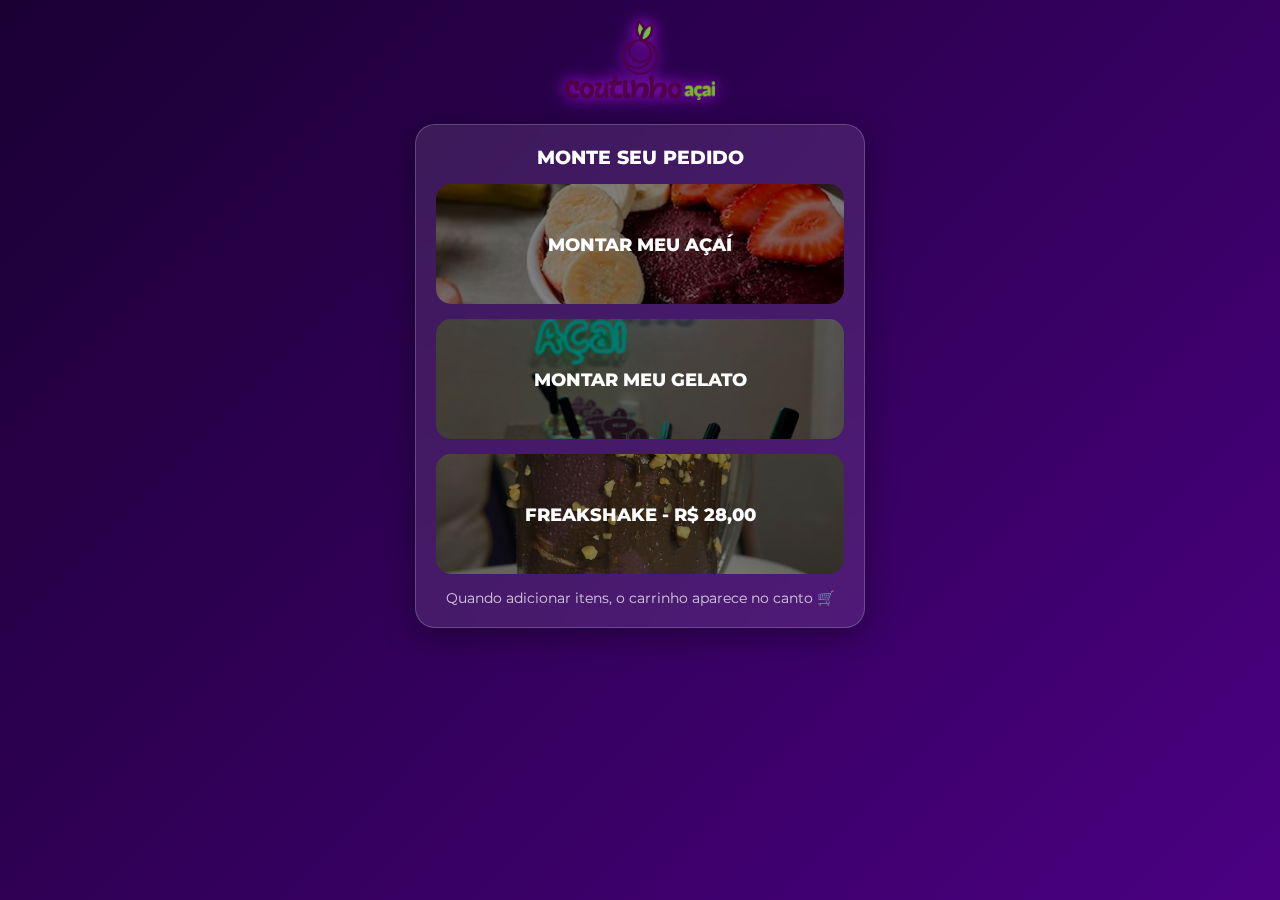
<file: index.html>
<!-- index.html -->
<!DOCTYPE html>
<html lang="pt-br">
<head>
  <meta charset="UTF-8">
  <meta name="viewport" content="width=device-width, initial-scale=1.0">
  <title>Coutinho Açaí</title>
  <link rel="stylesheet" href="style.css">
  <link href="https://fonts.googleapis.com/css2?family=Montserrat:wght@400;600;800&display=swap" rel="stylesheet">
</head>
<body>
  <div class="container">
    <div class="logo-container"><img src="coutinhoacai.png" alt="Coutinho Açaí"></div>

    <div class="card">
      <h1>Monte seu pedido</h1>

      <div class="main-choice" onclick="location.href='tamanhos-acai.html'">
        <img src="acai-morango.jpg" alt="Açaí"><span>MONTAR MEU AÇAÍ</span>
      </div>

      <div class="main-choice" onclick="location.href='tamanhos-gelatos.html'">
        <img src="img-gelatos.jpeg" alt="Gelato"><span>MONTAR MEU GELATO</span>
      </div>

      <div class="main-choice" onclick="CartAPI.addToCart({id:'freakshake', name:'FreakShake', price:28.00, meta:'Especial da Casa'})">
        <img src="freakshake.jpeg" alt="Freakshake"><span>FREAKSHAKE - R$ 28,00</span>
      </div>

      <p class="muted" style="text-align:center;margin-top:10px;">
        Quando adicionar itens, o carrinho aparece no canto 🛒
      </p>
    </div>
  </div>

  <!-- Carrinho flutuante -->
  <button id="cart-fab" class="cart-fab" aria-label="Abrir carrinho">
    <span class="cart-fab__icon">🛒</span>
    <span id="cart-badge" class="cart-fab__badge" hidden>0</span>
  </button>

  <!-- Drawer -->
  <div id="cart-drawer" class="cart-drawer" aria-hidden="true">
    <div class="cart-drawer__overlay" data-cart-close></div>
    <aside class="cart-drawer__panel" role="dialog" aria-modal="true" aria-label="Carrinho">
      <header class="cart-drawer__header">
        <h3>Seu pedido</h3>
        <button class="cart-drawer__close" data-cart-close aria-label="Fechar">✕</button>
      </header>
      <div id="cart-items" class="cart-drawer__items"></div>
      <footer class="cart-drawer__footer">
        <div class="cart-drawer__totals">
          <span>Total</span>
          <strong id="cart-total">R$ 0,00</strong>
        </div>
        <button id="cart-checkout" class="cart-drawer__checkout" disabled>Ir para checkout</button>
        <small class="cart-drawer__hint">Você pode acompanhar e editar seu pedido aqui.</small>
      </footer>
    </aside>
  </div>

  <script src="cart.js"></script>
</body>
</html>
</file>
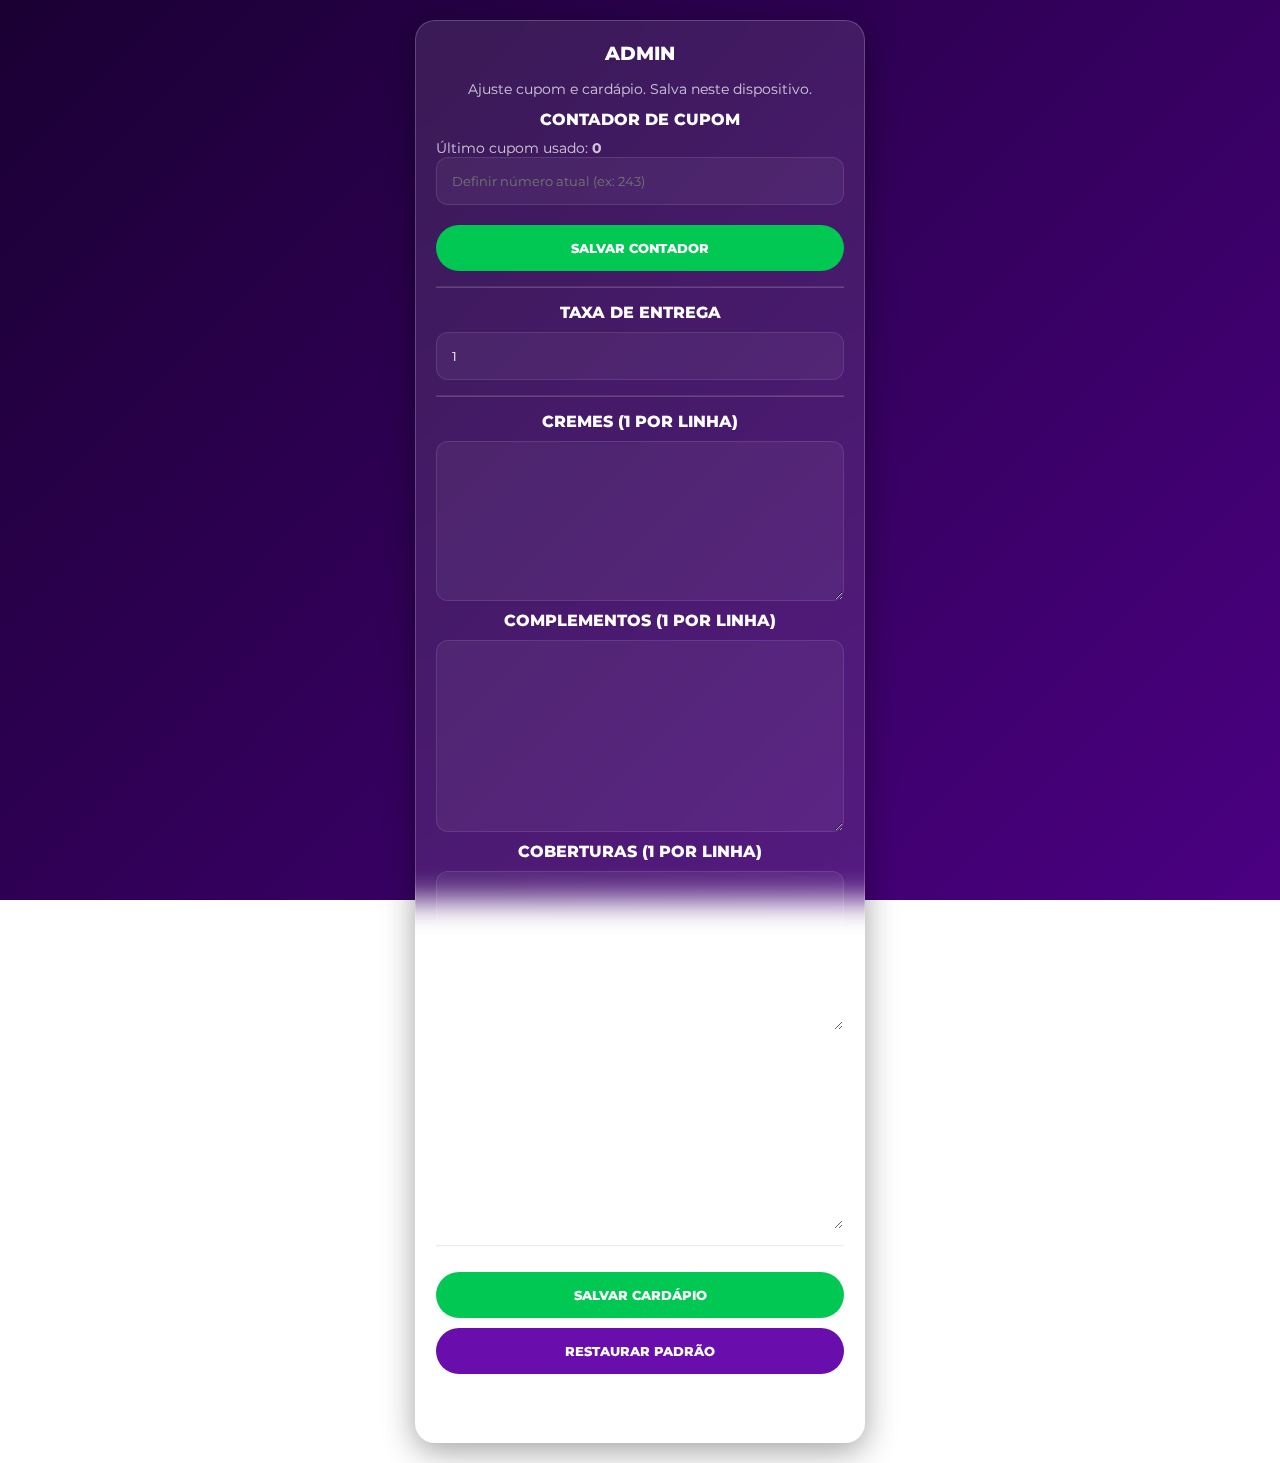
<file: admin.html>
<!DOCTYPE html>
<html lang="pt-br">
<head>
  <meta charset="UTF-8" />
  <meta name="viewport" content="width=device-width, initial-scale=1.0" />
  <title>Admin - Coutinho Açaí</title>
  <link rel="stylesheet" href="style.css">
  <link href="https://fonts.googleapis.com/css2?family=Montserrat:wght@400;600;800&display=swap" rel="stylesheet">
</head>
<body>
  <div class="container">
    <div class="card">
      <h2>ADMIN</h2>
      <p class="muted" style="text-align:center;margin-bottom:12px;">
        Ajuste cupom e cardápio. Salva neste dispositivo.
      </p>

      <h2 style="font-size:1rem;margin:10px 0;">Contador de Cupom</h2>
      <p class="muted">Último cupom usado: <b id="lastCupom">0</b></p>

      <input id="setCupom" class="option-btn" placeholder="Definir número atual (ex: 243)" />
      <button class="btn-next" onclick="salvarCupom()">Salvar Contador</button>

      <hr style="margin:15px 0; opacity:0.2">

      <h2 style="font-size:1rem;margin:10px 0;">Taxa de Entrega</h2>
      <input id="deliveryFee" class="option-btn" placeholder="Ex: 1.00" />

      <hr style="margin:15px 0; opacity:0.2">

      <h2 style="font-size:1rem;margin:10px 0;">Cremes (1 por linha)</h2>
      <textarea id="cremes" class="option-btn" rows="8" style="height:auto; white-space:pre-wrap;"></textarea>

      <h2 style="font-size:1rem;margin:10px 0;">Complementos (1 por linha)</h2>
      <textarea id="complementos" class="option-btn" rows="10" style="height:auto; white-space:pre-wrap;"></textarea>

      <h2 style="font-size:1rem;margin:10px 0;">Coberturas (1 por linha)</h2>
      <textarea id="coberturas" class="option-btn" rows="8" style="height:auto; white-space:pre-wrap;"></textarea>

      <h2 style="font-size:1rem;margin:10px 0;">Sabores Gelato (1 por linha)</h2>
      <textarea id="saboresGelato" class="option-btn" rows="8" style="height:auto; white-space:pre-wrap;"></textarea>

      <hr style="margin:15px 0; opacity:0.2">

      <button class="btn-next" onclick="salvarCardapio()">Salvar Cardápio</button>
      <button class="btn-next" style="background:#6a0dad" onclick="restaurar()">Restaurar Padrão</button>
      <button class="btn-back" onclick="location.href='index.html'">Voltar</button>
    </div>
  </div>

  <script src="cart.js"></script>
  <script>
    function linesToArray(text) {
      return (text || "")
        .split("\n")
        .map(s => s.trim())
        .filter(Boolean);
    }

    function arrayToLines(arr) {
      return (arr || []).join("\n");
    }

    function carregarTela() {
      // Cupom
      document.getElementById("lastCupom").textContent = CartAPI.getLastCouponNumber() || 0;

      // Cardápio
      const cfg = CartAPI.getMenuConfig();
      document.getElementById("deliveryFee").value = cfg.deliveryFee ?? 1.00;

      document.getElementById("cremes").value = arrayToLines(cfg.cremes);
      document.getElementById("complementos").value = arrayToLines(cfg.complementos);
      document.getElementById("coberturas").value = arrayToLines(cfg.coberturas);
      document.getElementById("saboresGelato").value = arrayToLines(cfg.saboresGelato);
    }

    function salvarCupom() {
      const n = Number(document.getElementById("setCupom").value);
      if (!CartAPI.setCouponNumber(n)) {
        alert("Número inválido.");
        return;
      }
      document.getElementById("lastCupom").textContent = CartAPI.getLastCouponNumber() || 0;
      alert("OK! Próximo cupom será: " + (CartAPI.getLastCouponNumber() + 1));
    }

    function salvarCardapio() {
      const cfg = CartAPI.getMenuConfig();

      const fee = Number(document.getElementById("deliveryFee").value);
      cfg.deliveryFee = Number.isFinite(fee) ? fee : 1.00;

      cfg.cremes = linesToArray(document.getElementById("cremes").value);
      cfg.complementos = linesToArray(document.getElementById("complementos").value);
      cfg.coberturas = linesToArray(document.getElementById("coberturas").value);
      cfg.saboresGelato = linesToArray(document.getElementById("saboresGelato").value);

      CartAPI.saveMenuConfig(cfg);
      alert("Cardápio salvo!");
    }

    function restaurar() {
      CartAPI.resetMenuConfig();
      carregarTela();
      alert("Padrão restaurado.");
    }

    carregarTela();
  </script>
</body>
</html>
</file>
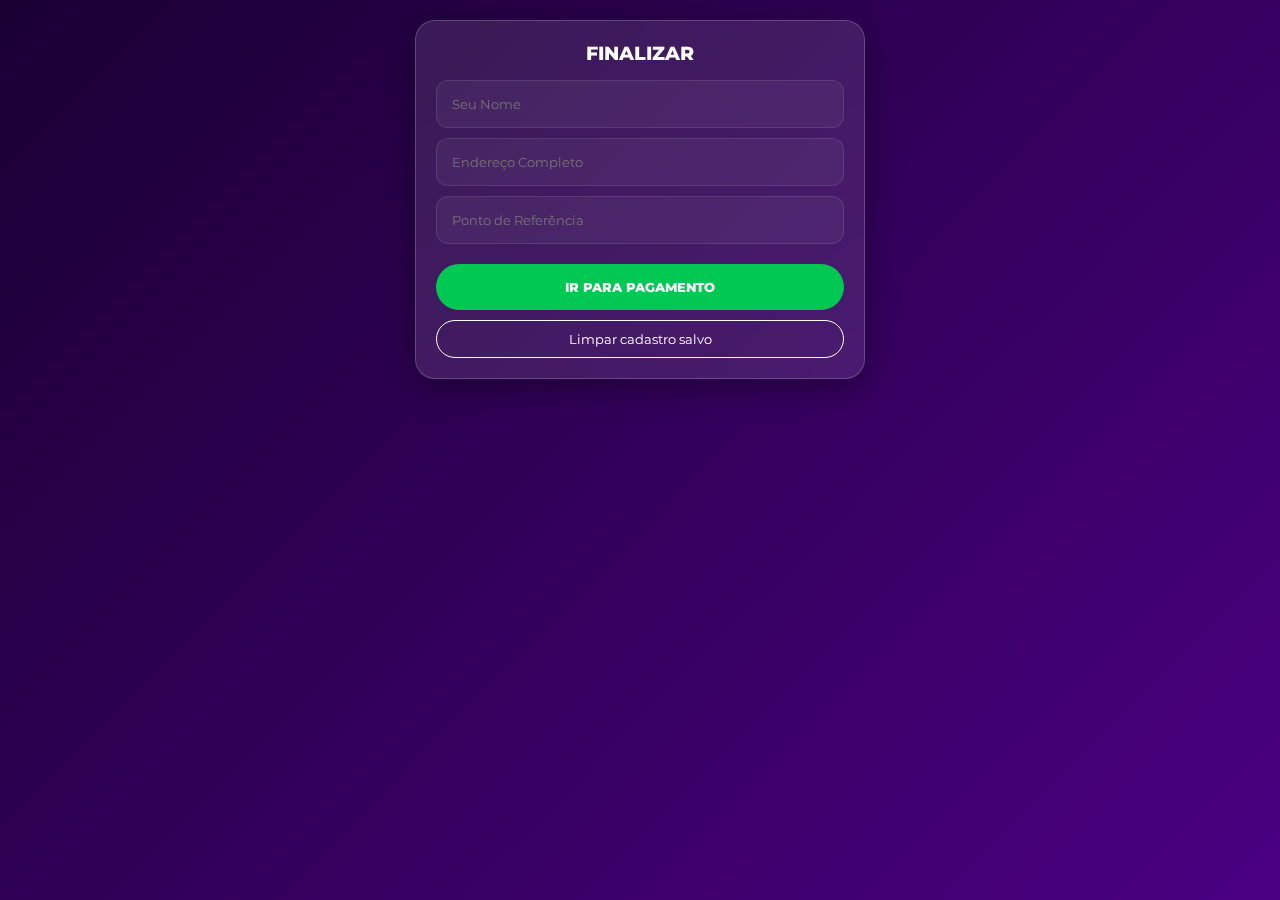
<file: checkout.html>
<!-- checkout.html -->
<!DOCTYPE html>
<html lang="pt-br">
<head>
  <meta charset="UTF-8">
  <meta name="viewport" content="width=device-width, initial-scale=1.0">
  <title>Finalizar Pedido</title>
  <link rel="stylesheet" href="style.css">
  <link href="https://fonts.googleapis.com/css2?family=Montserrat:wght@400;600;800&display=swap" rel="stylesheet">
</head>
<body>
  <div class="container">
    <div class="card">
      <h2>Finalizar</h2>

      <input type="text" id="nome" placeholder="Seu Nome" class="option-btn">
      <input type="text" id="end" placeholder="Endereço Completo" class="option-btn">
      <input type="text" id="ref" placeholder="Ponto de Referência" class="option-btn">

      <button class="btn-next" onclick="continuar()">Ir para Pagamento</button>
     <button class="btn-back" onclick="limparCadastro()">Limpar cadastro salvo</button>
    </div>
  </div>

  <!-- Carrinho flutuante -->
  <button id="cart-fab" class="cart-fab" aria-label="Abrir carrinho">
    <span class="cart-fab__icon">🛒</span>
    <span id="cart-badge" class="cart-fab__badge" hidden>0</span>
  </button>

  <!-- Drawer -->
  <div id="cart-drawer" class="cart-drawer" aria-hidden="true">
    <div class="cart-drawer__overlay" data-cart-close></div>
    <aside class="cart-drawer__panel">
      <header class="cart-drawer__header">
        <h3>Seu pedido</h3>
        <button class="cart-drawer__close" data-cart-close>✕</button>
      </header>
      <div id="cart-items" class="cart-drawer__items"></div>
      <footer class="cart-drawer__footer">
        <div class="cart-drawer__totals">
          <span>Total</span>
          <strong id="cart-total">R$ 0,00</strong>
        </div>
        <button id="cart-checkout" class="cart-drawer__checkout">
          Ir para pagamento
        </button>
      </footer>
    </aside>
  </div>

  <script src="cart.js"></script>
 <script>
  // Preenche automático se já existir cadastro salvo
  document.addEventListener("DOMContentLoaded", () => {
    const u = CartAPI.getUser();
    if (!u) return;

    document.getElementById("nome").value = u.nome || "";
    document.getElementById("end").value = u.end || "";
    document.getElementById("ref").value = u.ref || "";
  });

  function continuar() {
    const nome = document.getElementById("nome").value.trim();
    const end = document.getElementById("end").value.trim();
    const ref = document.getElementById("ref").value.trim();

    if (!nome || !end) {
      alert("Preencha nome e endereço.");
      return;
    }

    CartAPI.saveUser({ nome, end, ref });
    location.href = "pagamento.html";
  }
</script>
</body>
</html>
</file>
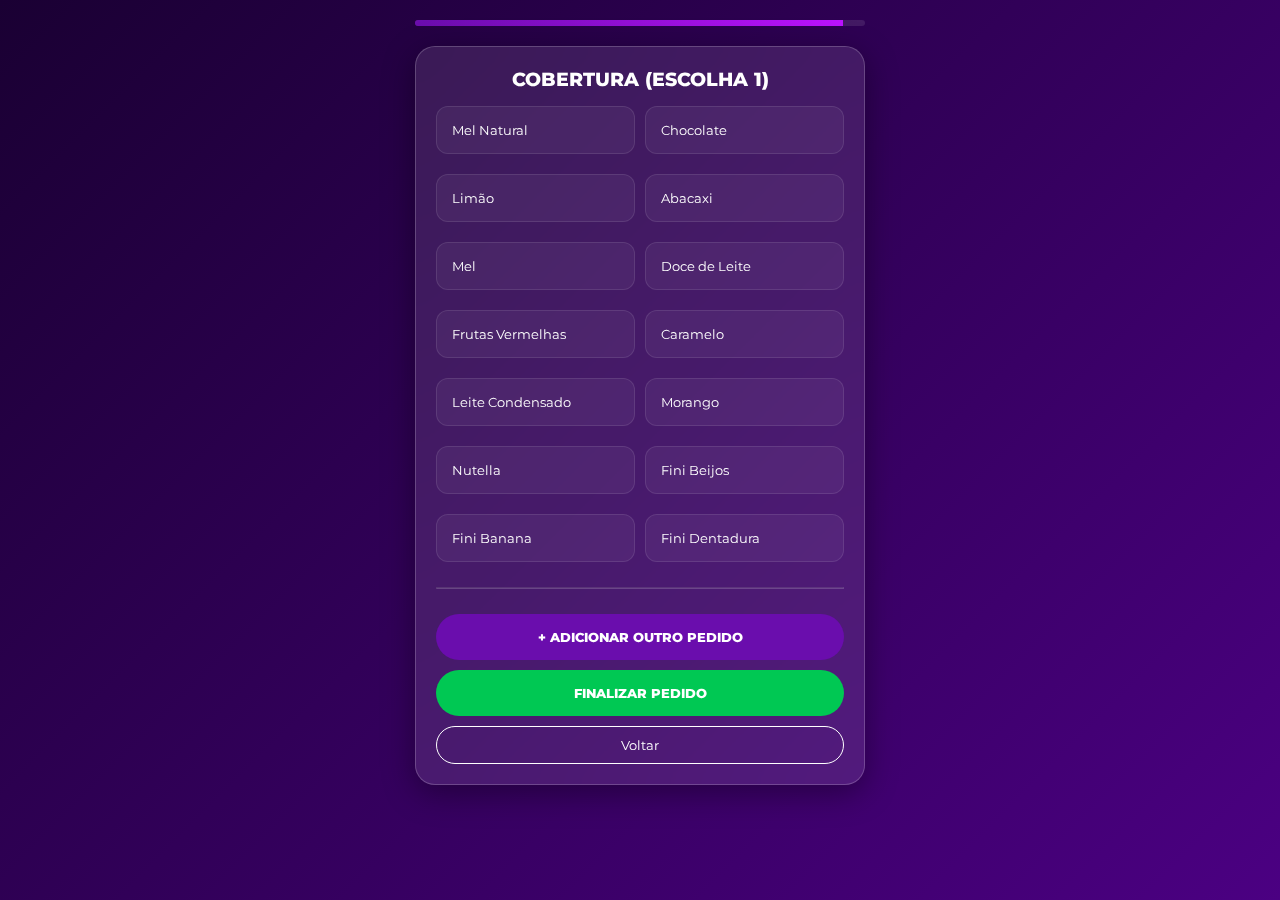
<file: cobertura.html>
<!-- cobertura.html -->
<!DOCTYPE html>
<html lang="pt-br">
<head>
  <meta charset="UTF-8">
  <meta name="viewport" content="width=device-width, initial-scale=1.0">
  <title>Cobertura</title>
  <link rel="stylesheet" href="style.css">
  <link href="https://fonts.googleapis.com/css2?family=Montserrat:wght@400;600;800&display=swap" rel="stylesheet">
</head>
<body>
  <div class="container">
    <div class="progress-container">
      <div class="progress-bar" style="width: 95%"></div>
    </div>

    <div class="card">
      <h2>Cobertura (Escolha 1)</h2>

      <div id="lista" class="grid-2"></div>

      <hr style="margin:15px 0; opacity:0.2">

      <button class="btn-next" style="background:#6a0dad" onclick="addMore()">
        + Adicionar Outro Pedido
      </button>

      <button class="btn-next" onclick="finalizar()">
        Finalizar Pedido
      </button>

      <button class="btn-back" onclick="voltar()">Voltar</button>
    </div>
  </div>

  <!-- Carrinho flutuante -->
  <button id="cart-fab" class="cart-fab" aria-label="Abrir carrinho">
    <span class="cart-fab__icon">🛒</span>
    <span id="cart-badge" class="cart-fab__badge" hidden>0</span>
  </button>

  <!-- Drawer -->
  <div id="cart-drawer" class="cart-drawer" aria-hidden="true">
    <div class="cart-drawer__overlay" data-cart-close></div>
    <aside class="cart-drawer__panel">
      <header class="cart-drawer__header">
        <h3>Seu pedido</h3>
        <button class="cart-drawer__close" data-cart-close>✕</button>
      </header>
      <div id="cart-items" class="cart-drawer__items"></div>
      <footer class="cart-drawer__footer">
        <div class="cart-drawer__totals">
          <span>Total</span>
          <strong id="cart-total">R$ 0,00</strong>
        </div>
        <button id="cart-checkout" class="cart-drawer__checkout">
          Ir para checkout
        </button>
      </footer>
    </aside>
  </div>

  <script src="cart.js"></script>
  <script>
    const cobs = [
      "Mel Natural", "Chocolate", "Limão", "Abacaxi", "Mel",
      "Doce de Leite", "Frutas Vermelhas", "Caramelo",
      "Leite Condensado", "Morango", "Nutella",
      "Fini Beijos", "Fini Banana", "Fini Dentadura"
    ];

    let selecionado = "";

    const lista = document.getElementById("lista");

    cobs.forEach(c => {
      const btn = document.createElement("button");
      btn.className = "option-btn";
      btn.innerText = c;

      btn.onclick = () => {
        lista.querySelectorAll(".option-btn").forEach(b => b.classList.remove("selected"));
        selecionado = c;
        btn.classList.add("selected");
      };

      lista.appendChild(btn);
    });

    function salvarItem() {
      const item = CartAPI.getTempItem();
      if (!item) return;

      item.cobertura = selecionado;

      const meta = [
        item.tamanho,
        item.tipo,
        item.sabor,
        item.cremes?.length ? "Cremes: " + item.cremes.join(", ") : "",
        item.complementos?.length ? "Comp: " + item.complementos.join(", ") : "",
        item.cobertura ? "Cob: " + item.cobertura : ""
      ].filter(Boolean).join(" | ");

      CartAPI.addToCart({
        id: item.id,
        name: item.tipo_prod,
        price: Number(item.preco),
        meta
      });

      CartAPI.clearTempItem();
    }

    function addMore() {
      salvarItem();
      location.href = "index.html";
    }

    function finalizar() {
      salvarItem();
      location.href = "checkout.html";
    }

    function voltar() {
      const item = CartAPI.getTempItem();
      if (!item) return location.href = "index.html";

      if (item.tipo_prod === "Gelato") location.href = "sabores-gelatos.html";
      else location.href = "complementos-acai.html";
    }
  </script>
</body>
</html>
</file>
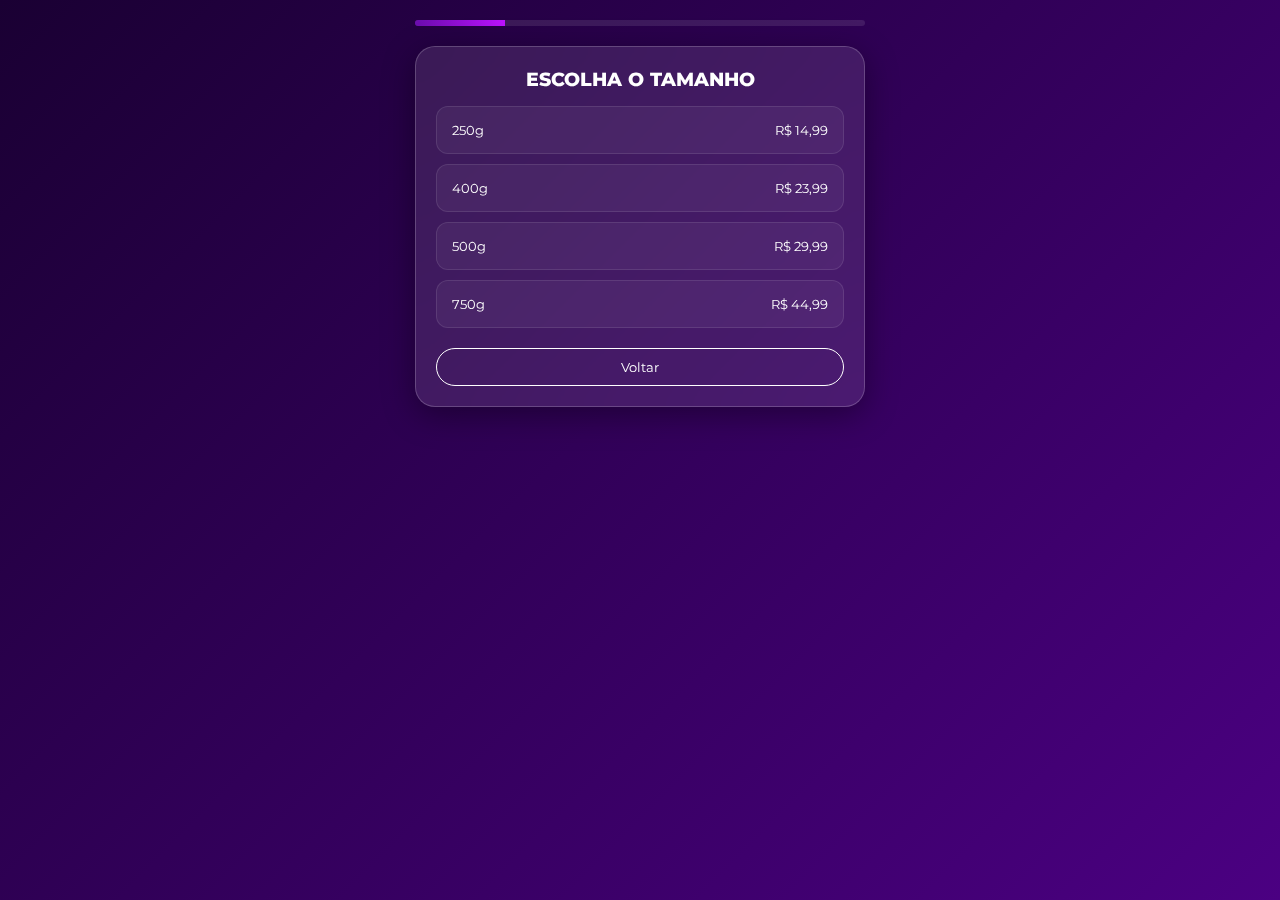
<file: complementos-acai.html>
<!-- complementos-acai.html -->
<!DOCTYPE html>
<html lang="pt-br">
<head>
  <meta charset="UTF-8">
  <meta name="viewport" content="width=device-width, initial-scale=1.0">
  <title>Complementos</title>
  <link rel="stylesheet" href="style.css">
  <link href="https://fonts.googleapis.com/css2?family=Montserrat:wght@400;600;800&display=swap" rel="stylesheet">
</head>
<body>
  <div class="container">
    <div class="progress-container">
      <div class="progress-bar" style="width: 80%"></div>
    </div>

    <div class="card">
      <h2 id="titulo">Complementos</h2>
      <p class="muted" style="text-align:center;margin-bottom:10px;">
        Ao atingir o limite, as opções restantes ficam ofuscadas.
      </p>

      <div id="lista" class="grid-2"></div>

      <button class="btn-next" onclick="proximo()">Próximo</button>
      <button class="btn-back" onclick="location.href='cremes.html'">Voltar</button>
    </div>
  </div>

  <!-- Carrinho flutuante -->
  <button id="cart-fab" class="cart-fab" aria-label="Abrir carrinho">
    <span class="cart-fab__icon">🛒</span>
    <span id="cart-badge" class="cart-fab__badge" hidden>0</span>
  </button>

  <!-- Drawer -->
  <div id="cart-drawer" class="cart-drawer" aria-hidden="true">
    <div class="cart-drawer__overlay" data-cart-close></div>
    <aside class="cart-drawer__panel">
      <header class="cart-drawer__header">
        <h3>Seu pedido</h3>
        <button class="cart-drawer__close" data-cart-close>✕</button>
      </header>
      <div id="cart-items" class="cart-drawer__items"></div>
      <footer class="cart-drawer__footer">
        <div class="cart-drawer__totals">
          <span>Total</span>
          <strong id="cart-total">R$ 0,00</strong>
        </div>
        <button id="cart-checkout" class="cart-drawer__checkout">Ir para checkout</button>
      </footer>
    </aside>
  </div>

  <script src="cart.js"></script>
  <script>
    const item = CartAPI.getTempItem();
    if (!item) location.href = "tamanhos-acai.html";

    const limites = { '250g': 4, '400g': 5, '500g': 6, '750g': 8 };
    const max = limites[item.tamanho] || 4;

    document.getElementById("titulo").innerText = `Complementos (Máx ${max})`;

    const comps = [
      "Aveia em flocos", "Granola", "Choco Power Ball", "Cereja",
      "Gotas Choco Branco", "Mini Gotas Choco", "Creme de cookies",
      "Sucrilhos", "Castanha de caju", "Grãos de tapioca",
      "Leite em pó", "Farinha láctea", "M&M’s", "Marshmallow",
      "Canudo wafer", "Amendoim", "Paçoca", "Geleia de morango",
      "Morango", "Kiwi", "Manga", "Banana", "Uva sem semente"
    ];

    let selecionados = [];
    const lista = document.getElementById("lista");

    function refreshDisabled() {
      const reached = selecionados.length >= max;

      [...lista.querySelectorAll("button.option-btn")].forEach(btn => {
        const nome = btn.dataset.nome;
        const isSelected = selecionados.includes(nome);

        btn.disabled = reached && !isSelected;
        btn.classList.toggle("disabled", btn.disabled);
      });
    }

    comps.forEach(c => {
      const btn = document.createElement("button");
      btn.className = "option-btn";
      btn.innerText = c;
      btn.dataset.nome = c;

      btn.onclick = () => {
        if (selecionados.includes(c)) {
          selecionados = selecionados.filter(i => i !== c);
          btn.classList.remove("selected");
        } else if (selecionados.length < max) {
          selecionados.push(c);
          btn.classList.add("selected");
        }

        refreshDisabled();
      };

      lista.appendChild(btn);
    });

    refreshDisabled();

    function proximo() {
      item.complementos = selecionados;
      CartAPI.saveTempItem(item);
      location.href = "cobertura.html";
    }
  </script>
</body>
</html>
</file>
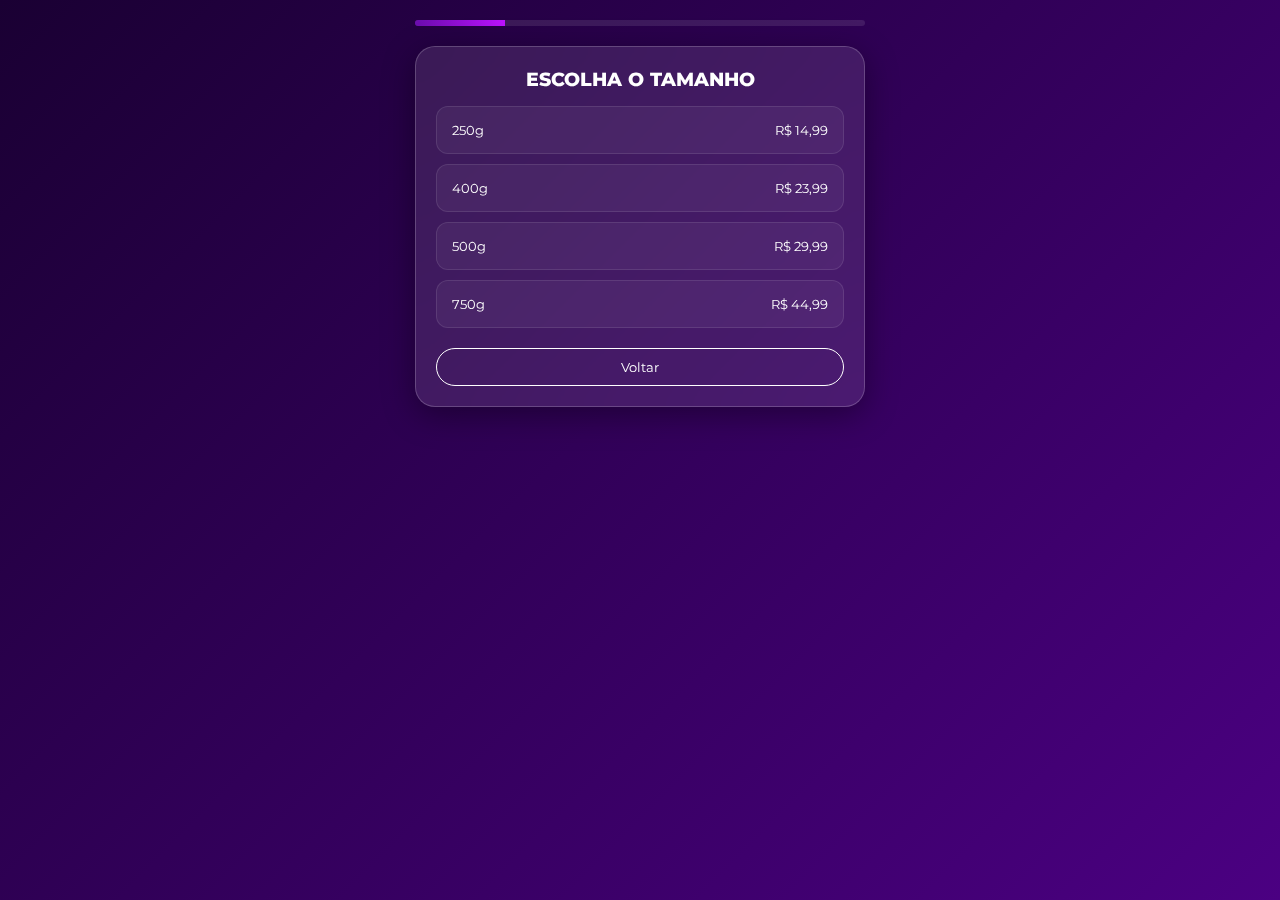
<file: cremes.html>
<!-- cremes.html -->
<!DOCTYPE html>
<html lang="pt-br">
<head>
  <meta charset="UTF-8">
  <meta name="viewport" content="width=device-width, initial-scale=1.0">
  <title>Cremes</title>
  <link rel="stylesheet" href="style.css">
  <link href="https://fonts.googleapis.com/css2?family=Montserrat:wght@400;600;800&display=swap" rel="stylesheet">
</head>
<body>
  <div class="container">
    <div class="progress-container">
      <div class="progress-bar" style="width: 60%"></div>
    </div>

    <div class="card">
      <h2>Cremes (Máx 2)</h2>
      <p class="muted" style="text-align:center;margin-bottom:10px;">
        Ao atingir o limite, as opções restantes ficam ofuscadas.
      </p>

      <div id="lista"></div>

      <button class="btn-next" onclick="proximo()">Próximo</button>
      <button class="btn-back" onclick="location.href='tipos-acai.html'">Voltar</button>
    </div>
  </div>

  <!-- Carrinho flutuante -->
  <button id="cart-fab" class="cart-fab" aria-label="Abrir carrinho">
    <span class="cart-fab__icon">🛒</span>
    <span id="cart-badge" class="cart-fab__badge" hidden>0</span>
  </button>

  <!-- Drawer -->
  <div id="cart-drawer" class="cart-drawer" aria-hidden="true">
    <div class="cart-drawer__overlay" data-cart-close></div>
    <aside class="cart-drawer__panel">
      <header class="cart-drawer__header">
        <h3>Seu pedido</h3>
        <button class="cart-drawer__close" data-cart-close>✕</button>
      </header>
      <div id="cart-items" class="cart-drawer__items"></div>
      <footer class="cart-drawer__footer">
        <div class="cart-drawer__totals">
          <span>Total</span>
          <strong id="cart-total">R$ 0,00</strong>
        </div>
        <button id="cart-checkout" class="cart-drawer__checkout">Ir para checkout</button>
      </footer>
    </aside>
  </div>

  <script src="cart.js"></script>
  <script>
    const item = CartAPI.getTempItem();
    if (!item) location.href = "tamanhos-acai.html";

    const cremesBase = [
      "Creme de Oreo",
      "Creme de Maracujá",
      "Creme Energético",
      "Creme de Pistache",
      "Creme de Ovo Maltine",
      "Creme de Ninho",
      "Creme de Cupuaçu"
    ];

    if (item.tipo === "Tradicional") {
      cremesBase.push("Creme de Abacaxi Suíço");
    }

    const max = 2;
    let selecionados = [];

    const listaDiv = document.getElementById("lista");

    function refreshDisabled() {
      const reached = selecionados.length >= max;

      [...listaDiv.querySelectorAll("button.option-btn")].forEach(btn => {
        const nome = btn.dataset.nome;
        const isSelected = selecionados.includes(nome);

        btn.disabled = reached && !isSelected;
        btn.classList.toggle("disabled", btn.disabled);
      });
    }

    cremesBase.forEach(c => {
      const btn = document.createElement("button");
      btn.className = "option-btn";
      btn.innerText = c;
      btn.dataset.nome = c;

      btn.onclick = () => {
        if (selecionados.includes(c)) {
          selecionados = selecionados.filter(i => i !== c);
          btn.classList.remove("selected");
        } else if (selecionados.length < max) {
          selecionados.push(c);
          btn.classList.add("selected");
        }

        refreshDisabled();
      };

      listaDiv.appendChild(btn);
    });

    refreshDisabled();

    function proximo() {
      item.cremes = selecionados;
      CartAPI.saveTempItem(item);
      location.href = "complementos-acai.html";
    }
  </script>
</body>
</html>
</file>
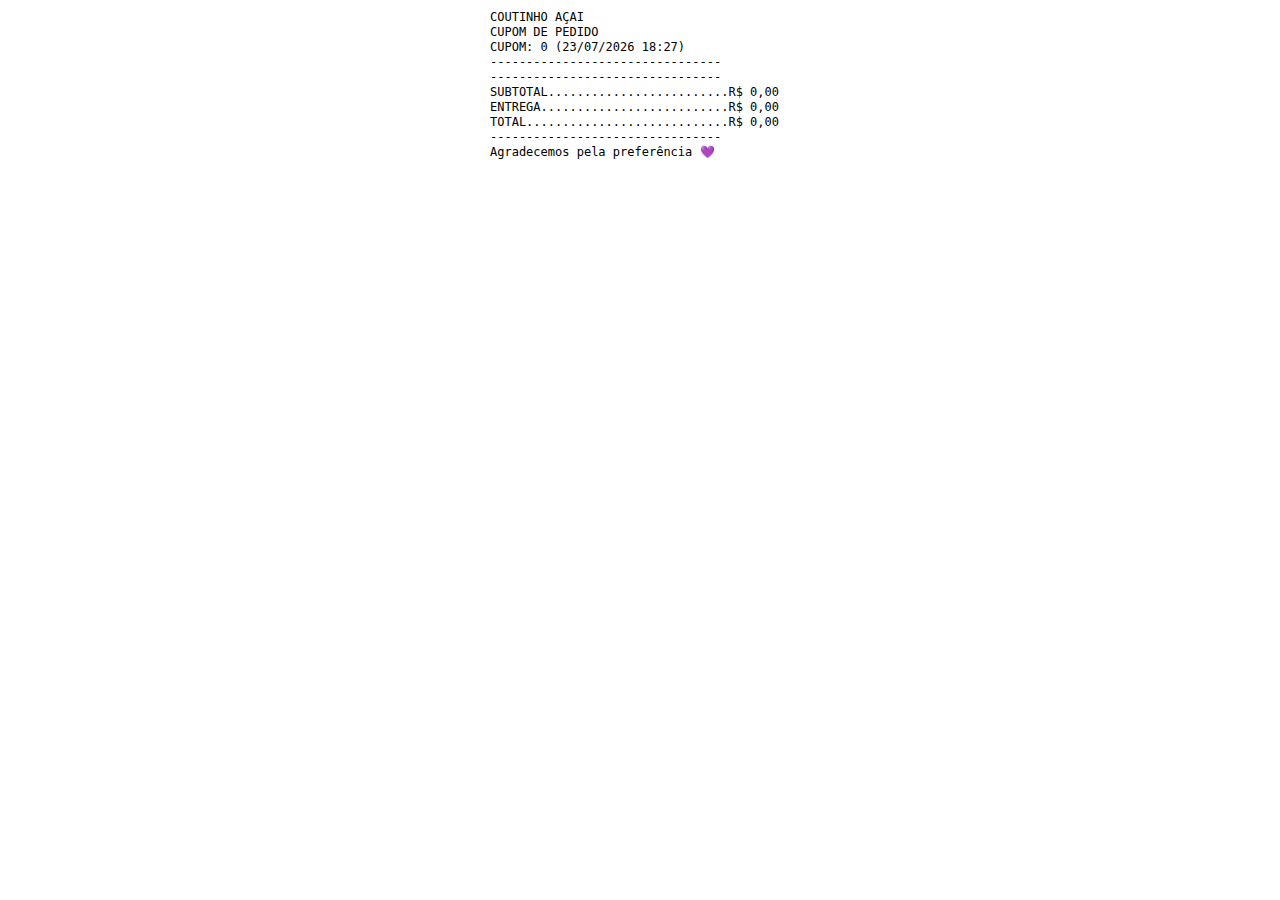
<file: cupom.html>
<!DOCTYPE html>
<html lang="pt-br">
<head>
  <meta charset="UTF-8">
  <meta name="viewport" content="width=device-width, initial-scale=1.0">
  <title>Cupom</title>
  <style>
    body{
      font-family: "Courier New", monospace;
      color:#000;
      background:#fff;
      padding:10px;
      width:300px;
      margin:0 auto;
    }
    pre{
      white-space: pre-wrap;
      font-size: 12px;
      line-height: 1.25;
      margin:0;
    }
    @media print { body{ width:auto; } }
  </style>
</head>
<body>
  <pre id="conteudo"></pre>

  <script src="cart.js"></script>
  <script>
    // aqui ele só imprime exatamente o texto do cupom
    const receipt = CartAPI.buildReceiptText();
    document.getElementById("conteudo").textContent = receipt.text;
    window.print();
  </script>
</body>
</html>
</file>
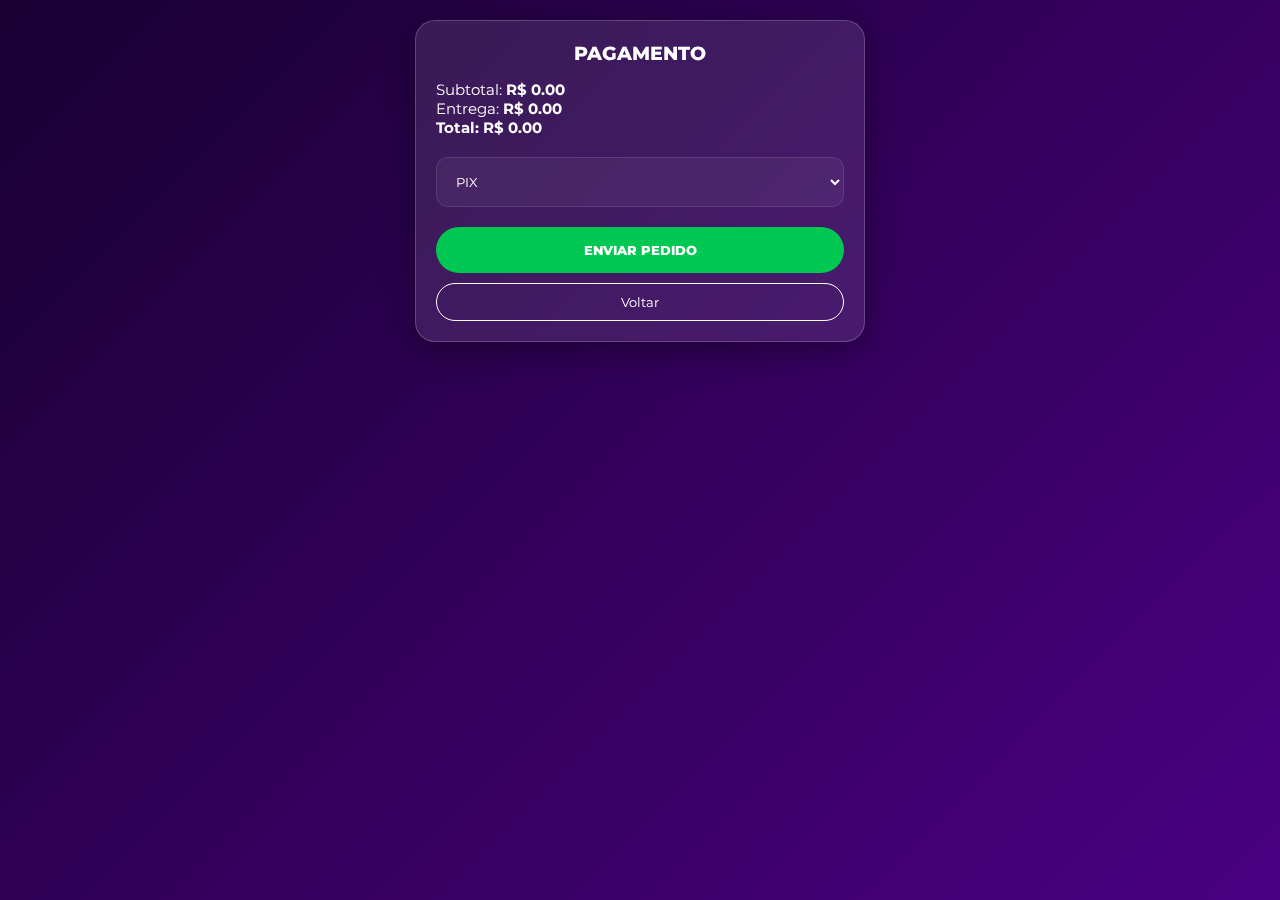
<file: pagamento.html>
<!DOCTYPE html>
<html lang="pt-br">
<head>
  <meta charset="UTF-8">
  <meta name="viewport" content="width=device-width, initial-scale=1.0">
  <title>Pagamento</title>
  <link rel="stylesheet" href="style.css">
  <link href="https://fonts.googleapis.com/css2?family=Montserrat:wght@400;600;800&display=swap" rel="stylesheet">
</head>
<body>
  <div class="container">
    <div class="card">
      <h2>Pagamento</h2>

      <div id="resumo" style="margin-bottom:20px; font-size:0.95rem"></div>

      <select id="metodo" class="option-btn">
        <option value="PIX">PIX</option>
        <option value="Cartão">Cartão</option>
        <option value="Dinheiro">Dinheiro</option>
      </select>

      <!-- ✅ aparece só quando escolher Cartão -->
      <select id="tipoCartao" class="option-btn" style="display:none">
        <option value="Crédito">Crédito</option>
        <option value="Débito">Débito</option>
      </select>

      <!-- ✅ aparece só quando escolher Dinheiro -->
      <input type="text" id="troco" placeholder="Troco para quanto?" class="option-btn" style="display:none">

      <button class="btn-next" onclick="enviar()">Enviar Pedido</button>
      <button class="btn-back" onclick="location.href='checkout.html'">Voltar</button>
    </div>
  </div>

  <!-- Carrinho flutuante -->
  <button id="cart-fab" class="cart-fab" aria-label="Abrir carrinho">
    <span class="cart-fab__icon">🛒</span>
    <span id="cart-badge" class="cart-fab__badge" hidden>0</span>
  </button>

  <div id="cart-drawer" class="cart-drawer" aria-hidden="true">
    <div class="cart-drawer__overlay" data-cart-close></div>
    <aside class="cart-drawer__panel">
      <header class="cart-drawer__header">
        <h3>Seu pedido</h3>
        <button class="cart-drawer__close" data-cart-close>✕</button>
      </header>
      <div id="cart-items" class="cart-drawer__items"></div>
      <footer class="cart-drawer__footer">
        <div class="cart-drawer__totals">
          <span>Total</span>
          <strong id="cart-total">R$ 0,00</strong>
        </div>
      </footer>
    </aside>
  </div>

  <script src="cart.js"></script>
  <script>
    const cfg = CartAPI.getMenuConfig();
    const cart = CartAPI.getCart();
    const user = CartAPI.getUser();

    const delivery = Number(cfg.deliveryFee || 1.00);
    const subtotal = cart.reduce((t, i) => t + (Number(i.price) * Number(i.qty || 1)), 0);
    const total = subtotal + (cart.length ? delivery : 0);

    document.getElementById("resumo").innerHTML =
      `Subtotal: <b>R$ ${subtotal.toFixed(2)}</b><br>` +
      `Entrega: <b>R$ ${(cart.length ? delivery : 0).toFixed(2)}</b><br>` +
      `<b>Total: R$ ${total.toFixed(2)}</b>`;

    const metodoEl = document.getElementById("metodo");
    const trocoEl = document.getElementById("troco");
    const tipoCartaoEl = document.getElementById("tipoCartao");

    function atualizarCamposPagamento() {
      const metodo = metodoEl.value;

      // Troco só no dinheiro
      trocoEl.style.display = (metodo === "Dinheiro") ? "block" : "none";
      if (metodo !== "Dinheiro") trocoEl.value = "";

      // Tipo do cartão só no cartão
      tipoCartaoEl.style.display = (metodo === "Cartão") ? "block" : "none";
    }

    metodoEl.addEventListener("change", atualizarCamposPagamento);
    atualizarCamposPagamento();

    function enviar() {
      if (!cart.length) return alert("Carrinho vazio.");
      if (!user || !user.nome || !user.end) {
        alert("Faltam dados do cliente. Volte e preencha nome/endereço.");
        location.href = "checkout.html";
        return;
      }

      // ✅ gera o próximo cupom e salva data/hora do pedido
      const cupom = CartAPI.nextCouponNumber();
      CartAPI.setCurrentCoupon(cupom);
      CartAPI.setCurrentDateTime(new Date().toISOString());

      const metodo = metodoEl.value;
      const troco = trocoEl.value.trim();
      const tipoCartao = tipoCartaoEl.value;

      // ✅ formata a linha de pagamento como você pediu
      let pagamentoTexto = metodo;

      if (metodo === "Cartão") {
        pagamentoTexto = `Cartão (${tipoCartao})`;
      }

      const receipt = CartAPI.buildReceiptText({
        paymentMethod: pagamentoTexto,
        troco: (metodo === "Dinheiro" ? troco : "")
      });

      window.open("https://wa.me/5588996347697?text=" + encodeURIComponent(receipt.text), "_blank");
      window.open("cupom.html", "_blank");

      CartAPI.clearCurrentCoupon();
      CartAPI.clearCurrentDateTime();
    }
  </script>
</body>
</html>
</file>
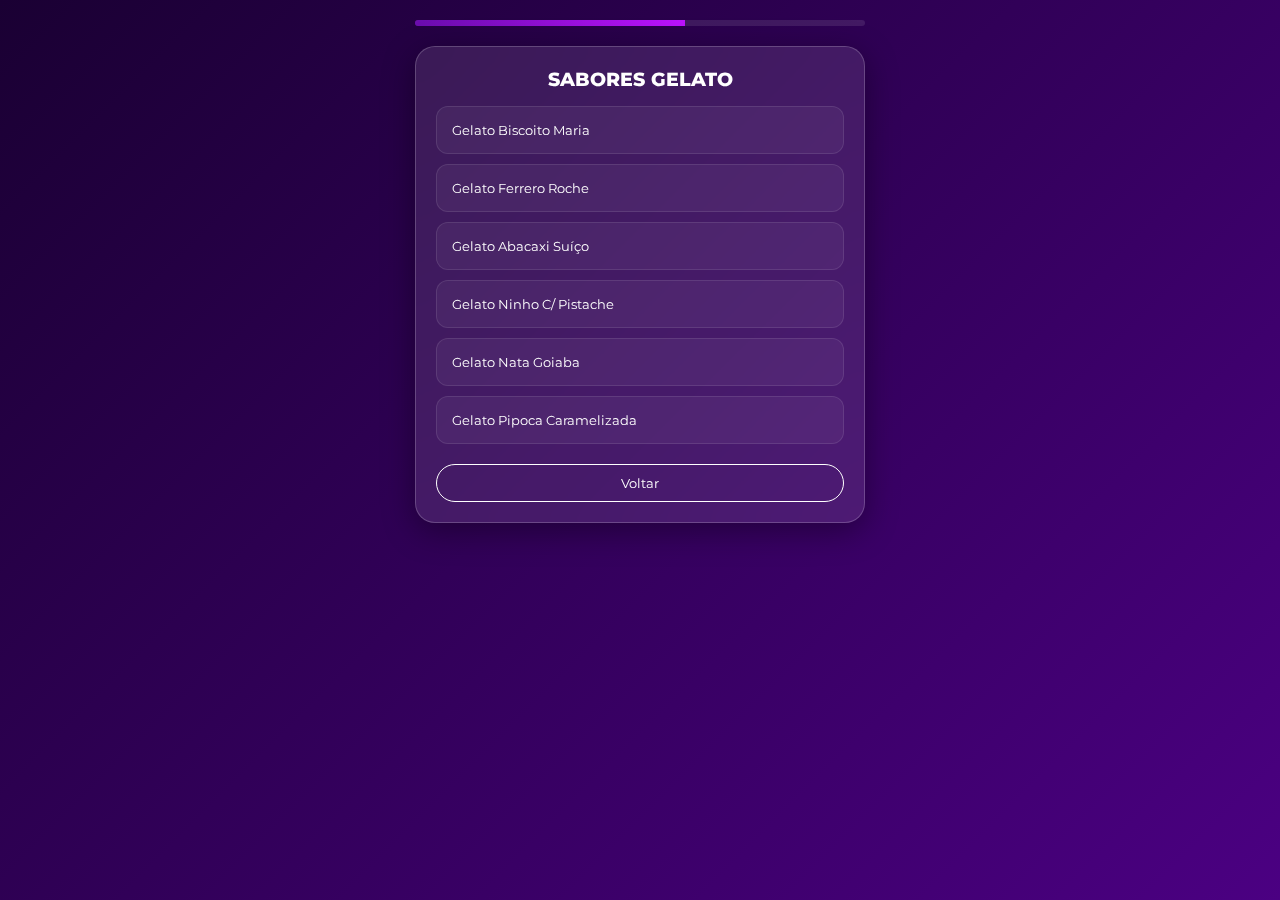
<file: sabores-gelatos.html>
<!-- sabores-gelato.html -->
<!DOCTYPE html>
<html lang="pt-br">
<head>
  <meta charset="UTF-8">
  <meta name="viewport" content="width=device-width, initial-scale=1.0">
  <title>Sabores Gelato</title>
  <link rel="stylesheet" href="style.css">
  <link href="https://fonts.googleapis.com/css2?family=Montserrat:wght@400;600;800&display=swap" rel="stylesheet">
</head>
<body>
  <div class="container">
    <div class="progress-container">
      <div class="progress-bar" style="width: 60%"></div>
    </div>

    <div class="card">
      <h2>Sabores Gelato</h2>
      <div id="lista"></div>

      <button class="btn-back" onclick="location.href='tamanhos-gelatos.html'">Voltar</button>
    </div>
  </div>

  <!-- Carrinho flutuante -->
  <button id="cart-fab" class="cart-fab" aria-label="Abrir carrinho">
    <span class="cart-fab__icon">🛒</span>
    <span id="cart-badge" class="cart-fab__badge" hidden>0</span>
  </button>

  <!-- Drawer -->
  <div id="cart-drawer" class="cart-drawer" aria-hidden="true">
    <div class="cart-drawer__overlay" data-cart-close></div>
    <aside class="cart-drawer__panel">
      <header class="cart-drawer__header">
        <h3>Seu pedido</h3>
        <button class="cart-drawer__close" data-cart-close>✕</button>
      </header>
      <div id="cart-items" class="cart-drawer__items"></div>
      <footer class="cart-drawer__footer">
        <div class="cart-drawer__totals">
          <span>Total</span>
          <strong id="cart-total">R$ 0,00</strong>
        </div>
        <button id="cart-checkout" class="cart-drawer__checkout">
          Ir para checkout
        </button>
      </footer>
    </aside>
  </div>

  <script src="cart.js"></script>
  <script>
    const sabores = [
      "Gelato Biscoito Maria",
      "Gelato Ferrero Roche",
      "Gelato Abacaxi Suíço",
      "Gelato Ninho C/ Pistache",
      "Gelato Nata Goiaba",
      "Gelato Pipoca Caramelizada"
    ];

    const lista = document.getElementById("lista");

    sabores.forEach(s => {
      const btn = document.createElement("button");
      btn.className = "option-btn";
      btn.innerText = s;

      btn.onclick = () => {
        const item = CartAPI.getTempItem();
        if (!item) return location.href = "tamanhos-gelatos.html";

        item.sabor = s;
        CartAPI.saveTempItem(item);

        location.href = "cobertura.html";
      };

      lista.appendChild(btn);
    });
  </script>
</body>
</html>
</file>
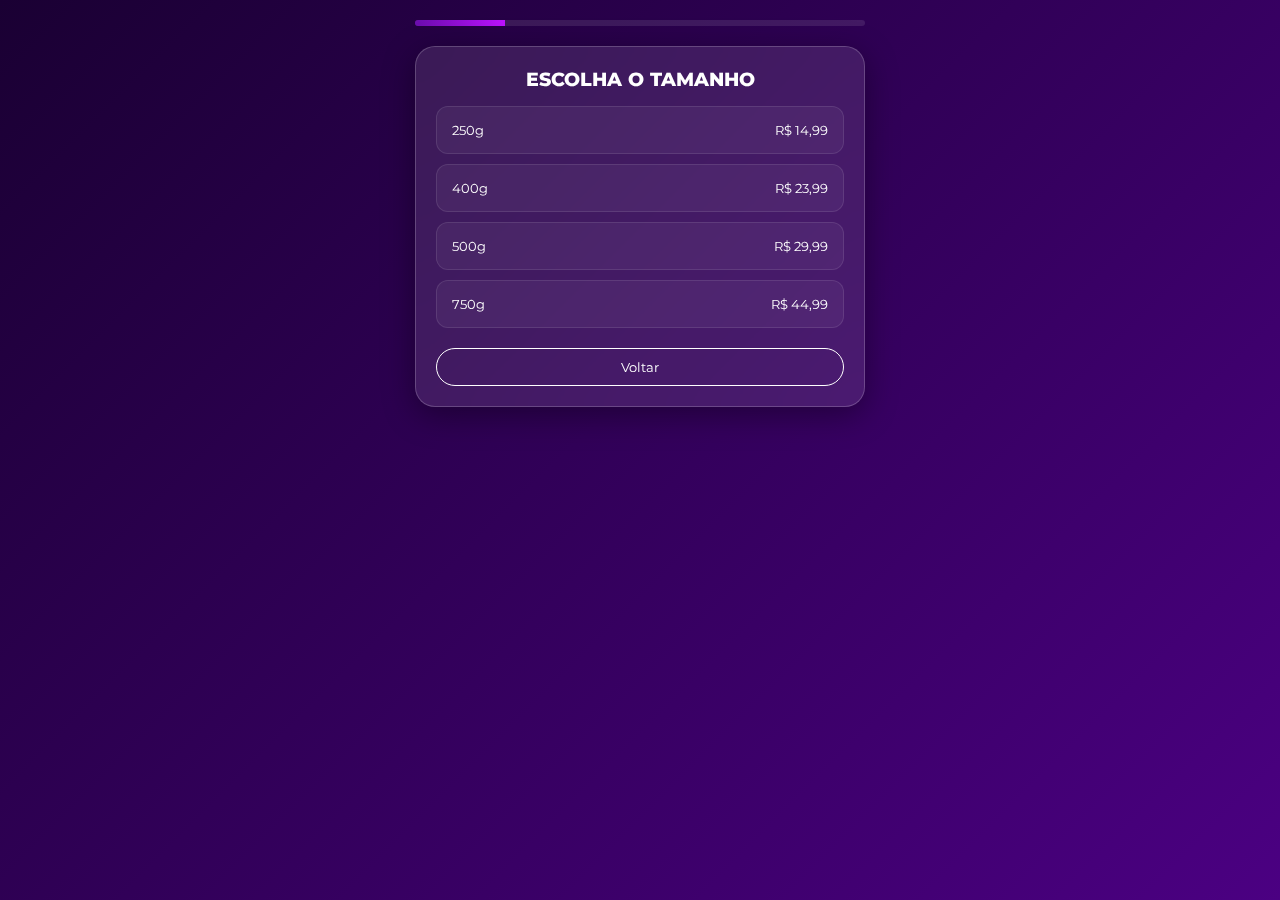
<file: tamanhos-acai.html>
<!-- tamanhos-acai.html -->
<!DOCTYPE html>
<html lang="pt-br">
<head>
  <meta charset="UTF-8">
  <meta name="viewport" content="width=device-width, initial-scale=1.0">
  <title>Tamanhos - Açaí</title>
  <link rel="stylesheet" href="style.css">
  <link href="https://fonts.googleapis.com/css2?family=Montserrat:wght@400;600;800&display=swap" rel="stylesheet">
</head>
<body>
  <div class="container">
    <div class="progress-container">
      <div class="progress-bar" style="width: 20%"></div>
    </div>

    <div class="card">
      <h2>Escolha o Tamanho</h2>

      <button class="option-btn" onclick="setS(this,'250g', 14.99)">250g <span>R$ 14,99</span></button>
      <button class="option-btn" onclick="setS(this,'400g', 23.99)">400g <span>R$ 23,99</span></button>
      <button class="option-btn" onclick="setS(this,'500g', 29.99)">500g <span>R$ 29,99</span></button>
      <button class="option-btn" onclick="setS(this,'750g', 44.99)">750g <span>R$ 44,99</span></button>

      <button class="btn-back" onclick="location.href='index.html'">Voltar</button>
    </div>
  </div>

  <!-- Carrinho flutuante -->
  <button id="cart-fab" class="cart-fab" aria-label="Abrir carrinho">
    <span class="cart-fab__icon">🛒</span>
    <span id="cart-badge" class="cart-fab__badge" hidden>0</span>
  </button>

  <!-- Drawer -->
  <div id="cart-drawer" class="cart-drawer" aria-hidden="true">
    <div class="cart-drawer__overlay" data-cart-close></div>
    <aside class="cart-drawer__panel">
      <header class="cart-drawer__header">
        <h3>Seu pedido</h3>
        <button class="cart-drawer__close" data-cart-close>✕</button>
      </header>
      <div id="cart-items" class="cart-drawer__items"></div>
      <footer class="cart-drawer__footer">
        <div class="cart-drawer__totals">
          <span>Total</span>
          <strong id="cart-total">R$ 0,00</strong>
        </div>
        <button id="cart-checkout" class="cart-drawer__checkout">Ir para checkout</button>
      </footer>
    </aside>
  </div>

  <script src="cart.js"></script>
  <script>
    function setS(btn, tamanho, preco) {
      // ✅ deixa igual as outras: marca selected antes de navegar
      document.querySelectorAll(".option-btn").forEach(b => b.classList.remove("selected"));
      btn.classList.add("selected");

      CartAPI.saveTempItem({
        id: "acai-" + tamanho,
        tipo_prod: "Açaí",
        tamanho,
        preco
      });

      setTimeout(() => location.href = "tipos-acai.html", 120);
    }
  </script>
</body>
</html>
</file>
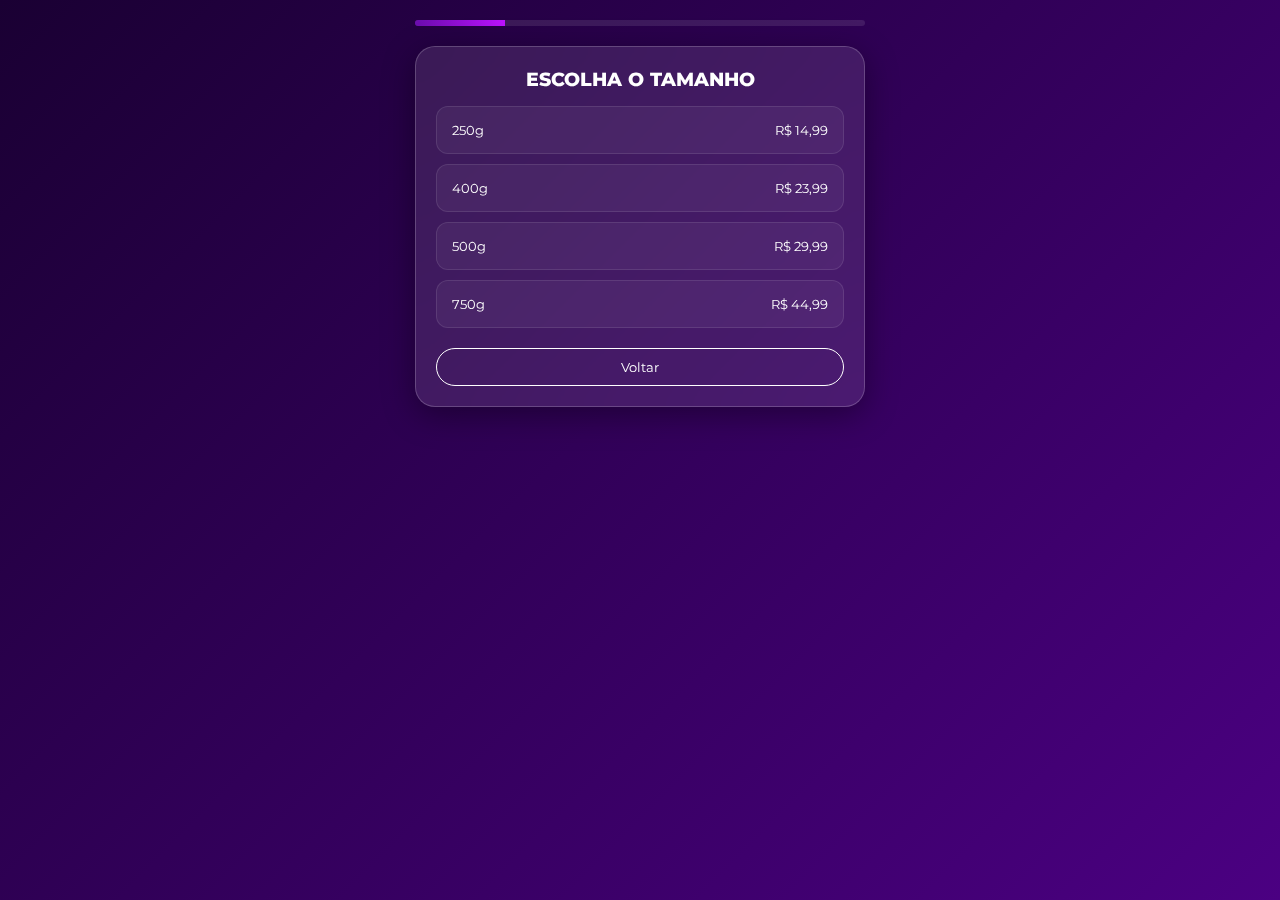
<file: tamanhos-gelatos.html>
<!-- tamanhos-gelatos.html -->
<!DOCTYPE html>
<html lang="pt-br">
<head>
  <meta charset="UTF-8">
  <meta name="viewport" content="width=device-width, initial-scale=1.0">
  <title>Tamanhos - Gelato</title>
  <link rel="stylesheet" href="style.css">
  <link href="https://fonts.googleapis.com/css2?family=Montserrat:wght@400;600;800&display=swap" rel="stylesheet">
</head>
<body>
  <div class="container">
    <div class="progress-container">
      <div class="progress-bar" style="width: 20%"></div>
    </div>

    <div class="card">
      <h2>Escolha o Tamanho</h2>

      <button class="option-btn" onclick="setS(this,'250g', 14.99)">250g <span>R$ 14,99</span></button>
      <button class="option-btn" onclick="setS(this,'400g', 23.99)">400g <span>R$ 23,99</span></button>
      <button class="option-btn" onclick="setS(this,'500g', 29.99)">500g <span>R$ 29,99</span></button>
      <button class="option-btn" onclick="setS(this,'750g', 44.99)">750g <span>R$ 44,99</span></button>

      <button class="btn-back" onclick="location.href='index.html'">Voltar</button>
    </div>
  </div>

  <!-- Carrinho flutuante -->
  <button id="cart-fab" class="cart-fab" aria-label="Abrir carrinho">
    <span class="cart-fab__icon">🛒</span>
    <span id="cart-badge" class="cart-fab__badge" hidden>0</span>
  </button>

  <!-- Drawer -->
  <div id="cart-drawer" class="cart-drawer" aria-hidden="true">
    <div class="cart-drawer__overlay" data-cart-close></div>
    <aside class="cart-drawer__panel">
      <header class="cart-drawer__header">
        <h3>Seu pedido</h3>
        <button class="cart-drawer__close" data-cart-close>✕</button>
      </header>
      <div id="cart-items" class="cart-drawer__items"></div>
      <footer class="cart-drawer__footer">
        <div class="cart-drawer__totals">
          <span>Total</span>
          <strong id="cart-total">R$ 0,00</strong>
        </div>
        <button id="cart-checkout" class="cart-drawer__checkout">Ir para checkout</button>
      </footer>
    </aside>
  </div>

  <script src="cart.js"></script>
  <script>
    function setS(btn, tamanho, preco) {
      document.querySelectorAll(".option-btn").forEach(b => b.classList.remove("selected"));
      btn.classList.add("selected");

      CartAPI.saveTempItem({
        id: "gelato-" + tamanho,
        tipo_prod: "Gelato",
        tamanho,
        preco
      });

      // ✅ correto: vai para sabores-gelatos.html (plural)
      setTimeout(() => location.href = "sabores-gelatos.html", 120);
    }
  </script>
</body>
</html>
</file>
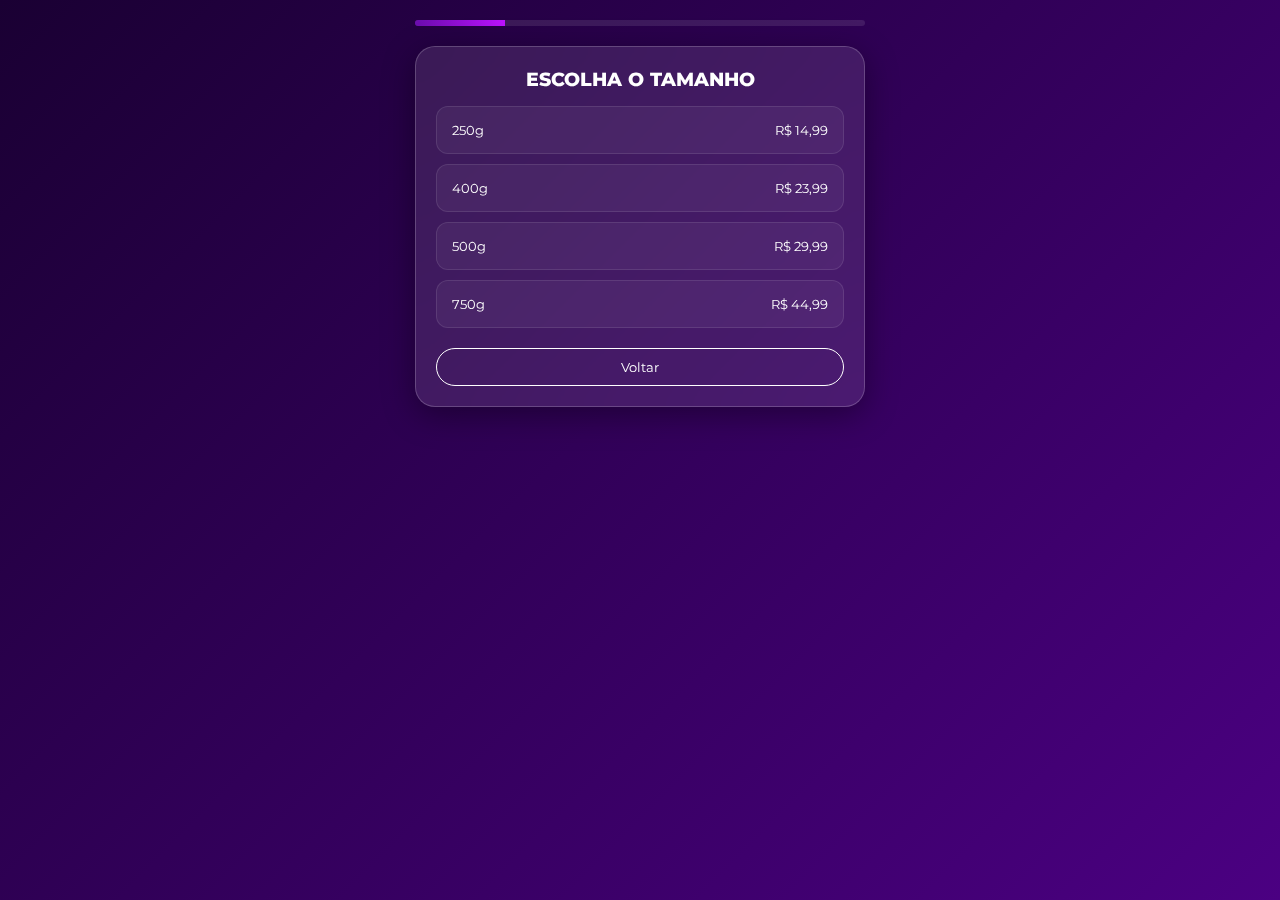
<file: tipos-acai.html>
<!-- tipos-acai.html -->
<!DOCTYPE html>
<html lang="pt-br">
<head>
  <meta charset="UTF-8">
  <meta name="viewport" content="width=device-width, initial-scale=1.0">
  <title>Tipo de Açaí</title>
  <link rel="stylesheet" href="style.css">
  <link href="https://fonts.googleapis.com/css2?family=Montserrat:wght@400;600;800&display=swap" rel="stylesheet">
</head>
<body>
  <div class="container">
    <div class="progress-container">
      <div class="progress-bar" style="width: 40%"></div>
    </div>

    <div class="card">
      <h2>Tipo de Açaí</h2>
      <div id="lista"></div>

      <button class="btn-back" onclick="location.href='tamanhos-acai.html'">Voltar</button>
    </div>
  </div>

  <!-- Carrinho flutuante -->
  <button id="cart-fab" class="cart-fab" aria-label="Abrir carrinho">
    <span class="cart-fab__icon">🛒</span>
    <span id="cart-badge" class="cart-fab__badge" hidden>0</span>
  </button>

  <!-- Drawer -->
  <div id="cart-drawer" class="cart-drawer" aria-hidden="true">
    <div class="cart-drawer__overlay" data-cart-close></div>
    <aside class="cart-drawer__panel">
      <header class="cart-drawer__header">
        <h3>Seu pedido</h3>
        <button class="cart-drawer__close" data-cart-close>✕</button>
      </header>
      <div id="cart-items" class="cart-drawer__items"></div>
      <footer class="cart-drawer__footer">
        <div class="cart-drawer__totals">
          <span>Total</span>
          <strong id="cart-total">R$ 0,00</strong>
        </div>
        <button id="cart-checkout" class="cart-drawer__checkout">Ir para checkout</button>
      </footer>
    </aside>
  </div>

  <script src="cart.js"></script>
  <script>
    const item = CartAPI.getTempItem();
    if (!item) location.href = "tamanhos-acai.html";

    // ✅ fallback: mesmo que o config/admin esteja vazio, SEMPRE mostra essas opções
    const fallbackTipos = [
      "Açaí Premium",
      "Açaí com Morango",
      "Açaí Zero (fitnes)",
      "Sem açaí (apenas cremes e complementos)"
    ];

    let tipos = fallbackTipos;

    // tenta puxar do config (se existir)
    try {
      const cfg = CartAPI.getMenuConfig?.();
      if (cfg && Array.isArray(cfg.acaiTypes) && cfg.acaiTypes.length) {
        tipos = cfg.acaiTypes;
      }
    } catch {}

    const lista = document.getElementById("lista");

    tipos.forEach(tipo => {
      const btn = document.createElement("button");
      btn.className = "option-btn";
      btn.innerText = tipo;

      btn.onclick = () => {
        // efeito visual de selecionado
        lista.querySelectorAll(".option-btn").forEach(b => b.classList.remove("selected"));
        btn.classList.add("selected");

        item.tipo = tipo;
        CartAPI.saveTempItem(item);

        // navega logo em seguida (mantendo feedback visual)
        setTimeout(() => location.href = "cremes.html", 120);
      };

      lista.appendChild(btn);
    });
  </script>
</body>
</html>
</file>
<file: style.css>
/* style.css - padronizado + bloqueio visual + carrinho flutuante */
:root {
  --primary: #2d004d;
  --secondary: #6a0dad;
  --accent: #bc13fe;
  --glass: rgba(255, 255, 255, 0.1);
  --text: #ffffff;
}

* {
  margin: 0;
  padding: 0;
  box-sizing: border-box;
  font-family: 'Montserrat', sans-serif;
}

body {
  background: linear-gradient(135deg, #1a0033 0%, #4b0082 100%);
  background-attachment: fixed;
  color: var(--text);
  min-height: 100vh;
  padding: 20px;
  display: flex;
  flex-direction: column;
  align-items: center;
}

.container { width: 100%; max-width: 450px; }

.logo-container { text-align: center; margin-bottom: 20px; }
.logo-container img { width: 150px; filter: drop-shadow(0 0 8px #bc13fe); }

.progress-container {
  width: 100%;
  background: rgba(255,255,255,0.1);
  height: 6px;
  border-radius: 10px;
  margin-bottom: 20px;
  overflow: hidden;
}
.progress-bar {
  height: 100%;
  background: linear-gradient(90deg, var(--secondary), var(--accent));
  transition: width 0.4s ease;
}

.card {
  background: var(--glass);
  backdrop-filter: blur(15px);
  -webkit-backdrop-filter: blur(15px);
  border: 1px solid rgba(255, 255, 255, 0.2);
  border-radius: 20px;
  padding: 20px;
  box-shadow: 0 8px 32px 0 rgba(0, 0, 0, 0.37);
}

h1, h2 {
  text-align: center;
  margin-bottom: 15px;
  font-weight: 800;
  text-transform: uppercase;
  font-size: 1.2rem;
}

.option-btn {
  display: flex;
  justify-content: space-between;
  align-items: center;
  width: 100%;
  padding: 15px;
  margin-bottom: 10px;
  background: rgba(255,255,255,0.05);
  border: 1px solid rgba(255,255,255,0.1);
  border-radius: 12px;
  color: white;
  cursor: pointer;
  transition: 0.2s;
}

.option-btn:hover { border-color: rgba(255,255,255,0.25); }

.option-btn.selected {
  background: var(--secondary);
  border-color: var(--accent);
  box-shadow: 0 0 15px var(--accent);
}

/* ✅ Efeito ofuscado/bloqueado ao atingir limite */
.option-btn.disabled,
.option-btn:disabled {
  opacity: 0.35;
  filter: blur(0.6px);
  cursor: not-allowed;
  pointer-events: none;
}

.muted { opacity: 0.75; font-size: 0.9rem; }

.btn-next {
  background: #00c853;
  color: white;
  border: none;
  padding: 15px;
  border-radius: 50px;
  width: 100%;
  font-weight: 800;
  cursor: pointer;
  margin-top: 10px;
  text-transform: uppercase;
}

.btn-back {
  background: transparent;
  color: white;
  border: 1px solid white;
  padding: 10px;
  border-radius: 50px;
  width: 100%;
  margin-top: 10px;
  cursor: pointer;
}

.main-choice {
  position: relative;
  height: 120px;
  border-radius: 15px;
  overflow: hidden;
  margin-bottom: 15px;
  cursor: pointer;
}
.main-choice img {
  width: 100%;
  height: 100%;
  object-fit: cover;
  filter: brightness(0.5);
  transition: 0.3s;
}
.main-choice:hover img { filter: brightness(0.7); transform: scale(1.05); }
.main-choice span {
  position: absolute;
  top: 50%;
  left: 50%;
  transform: translate(-50%, -50%);
  font-weight: 800;
  font-size: 1.1rem;
  text-align: center;
  width: 100%;
  padding: 0 10px;
}

.grid-2 { display: grid; grid-template-columns: 1fr 1fr; gap: 10px; }

/* ===== Carrinho flutuante ===== */
.cart-fab{
  position: fixed;
  right: 18px;
  bottom: 18px;
  width: 58px;
  height: 58px;
  border: none;
  border-radius: 999px;
  cursor: pointer;
  box-shadow: 0 10px 30px rgba(0,0,0,.18);
  display: none; /* ✅ só aparece quando tiver item */
  place-items: center;
  z-index: 9999;
  background: #111;
  color: #fff;
}

.cart-fab__icon{ font-size: 22px; line-height: 1; }

.cart-fab__badge{
  position: absolute;
  top: -6px;
  right: -6px;
  min-width: 22px;
  height: 22px;
  padding: 0 6px;
  border-radius: 999px;
  display: grid;
  place-items: center;
  font-size: 12px;
  font-weight: 800;
  background: #ff3b30;
  color: #fff;
  box-shadow: 0 6px 16px rgba(0,0,0,.18);
}

.cart-drawer{
  position: fixed;
  inset: 0;
  display: none;
  z-index: 9998;
}
.cart-drawer.is-open{ display: block; }

.cart-drawer__overlay{
  position: absolute;
  inset: 0;
  background: rgba(0,0,0,.45);
}

.cart-drawer__panel{
  position: absolute;
  right: 0;
  top: 0;
  height: 100%;
  width: min(420px, 92vw);
  background: #fff;
  display: grid;
  grid-template-rows: auto 1fr auto;
  box-shadow: -12px 0 30px rgba(0,0,0,.18);
  font-family: "Montserrat", sans-serif;
  color: #111;
}

.cart-drawer__header{
  padding: 16px;
  display: flex;
  align-items: center;
  justify-content: space-between;
  border-bottom: 1px solid #eee;
}
.cart-drawer__header h3{ margin: 0; font-size: 18px; }

.cart-drawer__close{
  border: none;
  background: transparent;
  font-size: 18px;
  cursor: pointer;
}

.cart-drawer__items{
  padding: 12px 16px;
  overflow: auto;
}

.cart-item{
  display: grid;
  grid-template-columns: 1fr auto;
  gap: 10px;
  padding: 12px 0;
  border-bottom: 1px solid #f2f2f2;
}
.cart-item__title{ font-weight: 800; }
.cart-item__meta{ font-size: 13px; opacity: .75; margin-top: 4px; }

.cart-item__actions{
  display: flex;
  align-items: center;
  gap: 8px;
}

.cart-qty{
  display: inline-flex;
  align-items: center;
  gap: 8px;
  border: 1px solid #e8e8e8;
  border-radius: 999px;
  padding: 6px 10px;
}
.cart-qty button{
  border: none;
  background: transparent;
  cursor: pointer;
  font-size: 16px;
  width: 24px;
  height: 24px;
  border-radius: 999px;
}
.cart-trash{
  border: none;
  background: transparent;
  cursor: pointer;
}

.cart-drawer__footer{
  padding: 14px 16px;
  border-top: 1px solid #eee;
}

.cart-drawer__totals{
  display: flex;
  align-items: center;
  justify-content: space-between;
  margin-bottom: 12px;
}

.cart-drawer__checkout{
  width: 100%;
  border: none;
  border-radius: 12px;
  padding: 12px 14px;
  font-weight: 800;
  cursor: pointer;
  background: #111;
  color: #fff;
}
.cart-drawer__checkout:disabled{
  opacity: .45;
  cursor: not-allowed;
}
.cart-drawer__hint{
  display: block;
  margin-top: 10px;
  font-size: 12px;
  opacity: .7;
}
</file>
